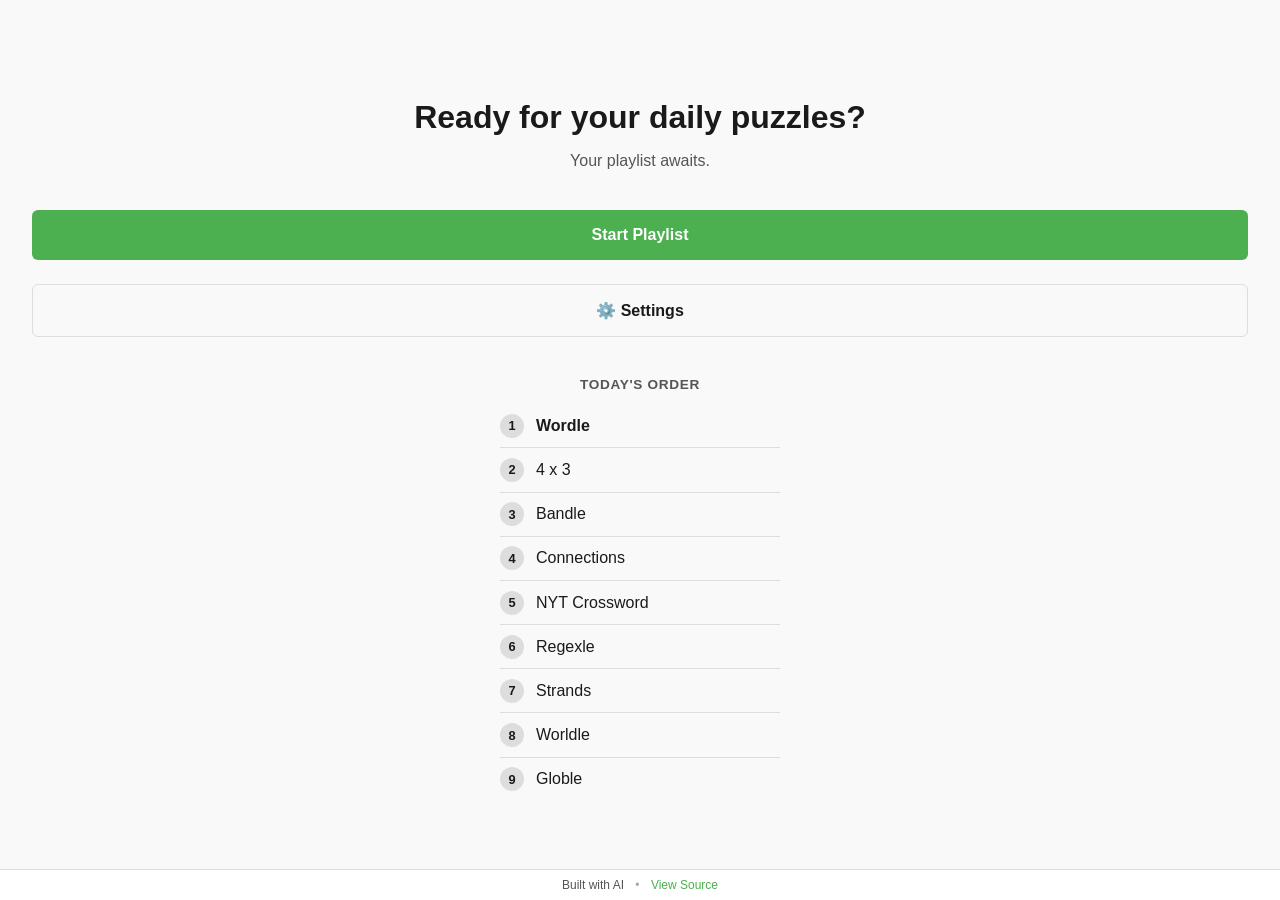
<file: src/index.html>
<!DOCTYPE html>
<html lang="en">
<head>
  <meta charset="UTF-8">
  <meta name="viewport" content="width=device-width, initial-scale=1.0, viewport-fit=cover">
  <meta name="apple-mobile-web-app-capable" content="yes">
  <meta name="apple-mobile-web-app-status-bar-style" content="black-translucent">
  <meta name="theme-color" content="#4CAF50" media="(prefers-color-scheme: light)">
  <meta name="theme-color" content="#66bb6a" media="(prefers-color-scheme: dark)">
  <meta name="description" content="Zaptross' ideal daily puzzle rotation.">
  <title>The 'Dles</title>
  <link rel="manifest" href="manifest.json">
  <link rel="icon" type="image/png" sizes="16x16" href="icons/favicon-16.png">
  <link rel="icon" type="image/png" sizes="32x32" href="icons/favicon-32.png">
  <link rel="apple-touch-icon" href="icons/icon-192.png">
  <link rel="stylesheet" href="index.css">
</head>
<body>

  <!-- Screen 1: Empty Configuration State -->
  <div id="screen-empty" class="screen hidden">
    <div class="message-container">
      <h1>Welcome to the Playlist</h1>
      <p>Your configuration array is currently empty.</p>
      <p>Please open <code>index.js</code> and populate the <code>PLAYLIST_CONFIG</code> array to get started.</p>
    </div>
  </div>

  <!-- Screen 1b: Start/Resume Gate (for popup-blocked games) -->
  <div id="screen-gate" class="screen hidden">
    <div class="message-container">
      <h1 id="gate-title">Ready for your daily puzzles?</h1>
      <p id="gate-subtitle">Your playlist awaits.</p>
      <button id="btn-gate-start" class="btn primary block">Start Playlist</button>
      
      <button id="btn-gate-settings" class="btn secondary block settings-btn">
        <span class="settings-icon">⚙️</span> Settings
        <span id="gate-settings-badge" class="badge hidden"></span>
      </button>
      
      <div id="gate-playlist" class="playlist-preview">
        <h3>Today's Order</h3>
        <ol id="gate-playlist-items"></ol>
        <div id="subset-controls" class="subset-controls hidden">
          <button id="btn-subset-minus" class="btn icon-btn">−</button>
          <span id="subset-count">5 games</span>
          <button id="btn-subset-plus" class="btn icon-btn">+</button>
        </div>
      </div>
    </div>
  </div>

  <!-- Screen 2: Main Game Player -->
  <div id="screen-game" class="screen hidden">
    
    <!-- Fallback view for games that break iframes -->
    <div id="new-tab-fallback" class="hidden">
      <div class="message-container">
        <h2 id="new-tab-title">Playing in a new tab...</h2>
        <p>This game is configured to block iframes and has been opened in a new tab.</p>
        <p>Once you are finished, return here to submit your score or skip.</p>
        <button id="btn-reopen-tab" class="btn secondary">Re-open Tab</button>
      </div>
    </div>

    <!-- The standard iframe view -->
    <iframe id="game-iframe" src="" frameborder="0" sandbox="allow-scripts allow-same-origin allow-popups allow-forms"></iframe>

    <!-- The Minimalist Control Bar -->
    <div id="control-bar" class="control-bar">
      <div class="bar-left">
        <button id="btn-back" class="btn icon-btn" title="Go Back">◀</button>
      </div>
      <div class="bar-center">
        <span id="game-title-display">Game Name</span>
      </div>
      <div class="bar-right">
        <button id="btn-skip" class="btn secondary">Skip</button>
        <button id="btn-submit" class="btn primary">Submit Score</button>
      </div>
    </div>
  </div>

  <!-- Screen 3: Summary Screen -->
  <div id="screen-summary" class="screen hidden">
    <div class="summary-container">
      <div class="summary-header">
        <h1>Today's Summary</h1>
      </div>
      
      <div id="summary-list" class="summary-list">
        <!-- Javascript will populate this list -->
      </div>
      
      <div class="summary-actions">
        <button id="btn-copy-all" class="btn primary block">Copy All Results</button>
        <button id="btn-summary-settings" class="btn secondary block settings-btn">
          <span class="settings-icon">⚙️</span> Settings
          <span id="summary-settings-badge" class="badge hidden"></span>
        </button>
      </div>
    </div>
  </div>

  <!-- Screen 4: Settings Screen -->
  <div id="screen-settings" class="screen hidden">
    <div class="settings-container">
      <div class="settings-header">
        <button id="btn-settings-back" class="btn icon-btn">←</button>
        <h1>Settings</h1>
        <div class="header-spacer"></div>
      </div>
      
      <!-- Game List Section -->
      <section class="settings-section">
        <h2>Your Playlist</h2>
        <p class="section-hint">Drag to reorder. Uncheck to disable.</p>
        <div id="settings-game-list" class="settings-game-list">
          <!-- JS will populate -->
        </div>
      </section>
      
      <!-- Randomization Section -->
      <section class="settings-section">
        <h2>Randomization</h2>
        
        <label class="settings-toggle">
          <input type="checkbox" id="setting-randomize-order">
          <span class="toggle-label">Shuffle order daily</span>
        </label>
        
        <label class="settings-toggle">
          <input type="checkbox" id="setting-random-subset">
          <span class="toggle-label">Random subset mode</span>
        </label>
        
        <div id="subset-size-control" class="settings-slider hidden">
          <label for="setting-subset-size">Games per day:</label>
          <input type="range" id="setting-subset-size" min="1" max="7" value="5">
          <span id="subset-size-display">5</span>
        </div>
      </section>
      
      <!-- Appearance Section -->
      <section class="settings-section">
        <h2>Appearance</h2>
        
        <label class="settings-toggle">
          <input type="checkbox" id="setting-dark-mode">
          <span class="toggle-label">Dark mode</span>
        </label>
      </section>
      
      <!-- Actions Section -->
      <section class="settings-section settings-actions">
        <button id="btn-settings-save" class="btn primary block">Save & Close</button>
        <button id="btn-reset-defaults" class="btn secondary block">Reset to Defaults</button>
        <button id="btn-force-refresh" class="btn secondary block">Force Refresh App</button>
      </section>
    </div>
  </div>

  <!-- Score Submission Modal -->
  <div id="score-modal" class="modal-overlay hidden">
    <div class="modal-content">
      <h2 id="modal-title">Submit Score</h2>
      <p>Paste your shared result text below:</p>
      <textarea id="score-input" rows="8" placeholder="Paste your result here..."></textarea>
      <div class="modal-actions">
        <button id="btn-modal-cancel" class="btn secondary">Cancel</button>
        <button id="btn-modal-save" class="btn primary">Save & Next</button>
      </div>
    </div>
  </div>

  <!-- Dev Edit Modal -->
  <div id="dev-edit-modal" class="modal-overlay hidden">
    <div class="modal-content">
      <h2 id="dev-edit-title">Edit Score</h2>
      <p>Edit the result text:</p>
      <textarea id="dev-edit-input" rows="8"></textarea>
      <div class="modal-actions">
        <button id="btn-dev-edit-cancel" class="btn secondary">Cancel</button>
        <button id="btn-dev-edit-save" class="btn primary">Save</button>
      </div>
    </div>
  </div>

  <!-- Footer -->
  <footer id="site-footer" class="site-footer">
    <span>Built with AI</span>
    <span class="separator">•</span>
    <span id="commit-hash" class="commit-hash"></span>
    <span class="separator">•</span>
    <a href="https://github.com/zaptross/zapdles" target="_blank" rel="noopener">View Source</a>
  </footer>

  <!-- Update Toast -->
  <div id="update-toast" class="update-toast hidden">
    <span>Update available</span>
    <button id="btn-update-refresh" class="btn primary small">Refresh</button>
  </div>


  <!-- Dev Panel (only shown in development) -->
  <div id="dev-panel" class="dev-panel hidden">
    <div class="dev-panel-header">🛠 Dev Tools</div>
    <div id="dev-game-buttons"></div>
    <hr>
    <button id="dev-reset-start" class="btn secondary block">Reset to Start</button>
    <button id="dev-skip-summary" class="btn secondary block">Skip to Summary</button>
    <button id="dev-clear-today" class="btn secondary block">Clear All Today</button>
    <button id="dev-clear-history" class="btn secondary block danger">Clear All History</button>
  </div>

  <script src="index.js"></script>
</body>
</html>
</file>
<file: src/index.css>
/* --- CSS Variables & Theming --- */
:root {
  --bg-color: #f9f9f9;
  --surface-color: #ffffff;
  --text-primary: #1a1a1a;
  --text-secondary: #555555;
  --border-color: #dddddd;
  --brand-color: #4CAF50;
  --brand-hover: #45a049;
  --bar-bg: rgba(255, 255, 255, 0.95);
  --modal-overlay: rgba(0, 0, 0, 0.5);
}

/* Auto Dark Mode Detection */
@media (prefers-color-scheme: dark) {
  :root:not([data-theme="light"]) {
    --bg-color: #121212;
    --surface-color: #1e1e1e;
    --text-primary: #e0e0e0;
    --text-secondary: #aaaaaa;
    --border-color: #333333;
    --brand-color: #66bb6a;
    --brand-hover: #5cba60;
    --bar-bg: rgba(30, 30, 30, 0.95);
    --modal-overlay: rgba(0, 0, 0, 0.7);
  }
}

/* Manual Dark Mode Override */
:root[data-theme="dark"] {
  --bg-color: #121212;
  --surface-color: #1e1e1e;
  --text-primary: #e0e0e0;
  --text-secondary: #aaaaaa;
  --border-color: #333333;
  --brand-color: #66bb6a;
  --brand-hover: #5cba60;
  --bar-bg: rgba(30, 30, 30, 0.95);
  --modal-overlay: rgba(0, 0, 0, 0.7);
}

/* Manual Light Mode Override */
:root[data-theme="light"] {
  --bg-color: #f9f9f9;
  --surface-color: #ffffff;
  --text-primary: #1a1a1a;
  --text-secondary: #555555;
  --border-color: #dddddd;
  --brand-color: #4CAF50;
  --brand-hover: #45a049;
  --bar-bg: rgba(255, 255, 255, 0.95);
  --modal-overlay: rgba(0, 0, 0, 0.5);
}

/* --- Global Resets --- */
* { box-sizing: border-box; margin: 0; padding: 0; }
html {
  /* Fix iOS tap highlight */
  -webkit-tap-highlight-color: transparent;
  /* Prevent double-tap zoom delay */
  touch-action: manipulation;
}
body {
  font-family: -apple-system, BlinkMacSystemFont, "Segoe UI", Roboto, Helvetica, Arial, sans-serif;
  background-color: var(--bg-color);
  color: var(--text-primary);
  /* Fix iOS 100vh bug - dvh with fallback */
  height: 100vh;
  height: 100dvh;
  overflow: hidden;
  /* Prevent pull-to-refresh interference */
  overscroll-behavior: none;
}

/* --- Utility Classes --- */
.hidden { display: none !important; }
.screen {
  width: 100vw;
  height: 100vh;
  height: 100dvh;
  position: relative;
  overflow-y: auto;
  /* Safe area padding for notched devices */
  padding-top: env(safe-area-inset-top);
  padding-bottom: env(safe-area-inset-bottom);
  padding-left: env(safe-area-inset-left);
  padding-right: env(safe-area-inset-right);
}
/* Game screen needs full bleed for iframe - control bar handles its own safe areas */
#screen-game {
  padding: 0;
}
.message-container {
  display: flex; flex-direction: column; align-items: center; justify-content: center;
  height: 100%; text-align: center; padding: 2rem;
}
.message-container h1, .message-container h2 { margin-bottom: 1rem; }
.message-container p { margin-bottom: 1rem; color: var(--text-secondary); max-width: 400px; }

/* --- Buttons --- */
.btn {
  padding: 0.5rem 1rem; border: none; border-radius: 6px; font-weight: 600;
  cursor: pointer; font-size: 0.9rem; transition: background 0.2s;
}
.btn.primary { background-color: var(--brand-color); color: #fff; }
.btn.primary:hover { background-color: var(--brand-hover); }
.btn.secondary { background-color: transparent; border: 1px solid var(--border-color); color: var(--text-primary); }
.btn.secondary:hover { background-color: var(--border-color); }
.btn.icon-btn { background: transparent; font-size: 1.2rem; padding: 0.25rem 0.5rem; }
.btn.block { display: block; width: 100%; padding: 1rem; font-size: 1rem; margin-top: 1.5rem; }

/* --- Playlist Preview (Gate Screen) --- */
.playlist-preview {
  margin-top: 2.5rem;
  text-align: left;
  width: 100%;
  max-width: 280px;
}
.playlist-preview h3 {
  font-size: 0.85rem;
  text-transform: uppercase;
  letter-spacing: 0.05em;
  color: var(--text-secondary);
  margin-bottom: 0.75rem;
  text-align: center;
}
.playlist-preview ol {
  list-style: none;
  counter-reset: playlist;
}
.playlist-preview li {
  counter-increment: playlist;
  padding: 0.6rem 0;
  border-bottom: 1px solid var(--border-color);
  display: flex;
  align-items: center;
  gap: 0.75rem;
  color: var(--text-primary);
}
.playlist-preview li:last-child { border-bottom: none; }
.playlist-preview li::before {
  content: counter(playlist);
  display: inline-flex;
  align-items: center;
  justify-content: center;
  width: 1.5rem;
  height: 1.5rem;
  background: var(--border-color);
  border-radius: 50%;
  font-size: 0.8rem;
  font-weight: 600;
  flex-shrink: 0;
}
.playlist-preview li.completed::before {
  background: var(--brand-color);
  color: #fff;
}
.playlist-preview li.current {
  font-weight: 600;
}
.subset-controls {
  display: flex;
  justify-content: center;
  align-items: center;
  gap: 1rem;
  margin-top: 1rem;
  padding-top: 0.75rem;
  border-top: 1px solid var(--border-color);
}
.subset-controls .btn {
  width: 2rem;
  height: 2rem;
  padding: 0;
  font-size: 1.25rem;
  line-height: 1;
  border: 1px solid var(--border-color);
  border-radius: 50%;
}
.subset-controls span {
  font-size: 0.85rem;
  color: var(--text-secondary);
}

/* --- Game Screen Elements --- */
iframe { width: 100%; height: 100%; display: block; }
#new-tab-fallback { width: 100%; height: 100%; background: var(--bg-color); }

.control-bar {
  position: absolute; left: 50%; transform: translateX(-50%);
  width: 95%; max-width: 600px; padding: 0.75rem 1rem;
  background: var(--bar-bg); backdrop-filter: blur(8px);
  border: 1px solid var(--border-color); border-radius: 12px;
  display: flex; justify-content: space-between; align-items: center;
  box-shadow: 0 4px 12px rgba(0,0,0,0.1); z-index: 10;
}
.control-bar.top { top: max(1rem, env(safe-area-inset-top)); }
.control-bar.bottom { bottom: max(1rem, env(safe-area-inset-bottom)); }
.bar-center { font-weight: bold; font-size: 1.1rem; }
.bar-right { display: flex; gap: 0.5rem; }

/* --- Summary Screen --- */
.summary-container { max-width: 600px; margin: 0 auto; padding: 2rem 1rem; }
.summary-header { display: flex; justify-content: space-between; align-items: center; margin-bottom: 2rem; border-bottom: 1px solid var(--border-color); padding-bottom: 1rem; }
.summary-list { display: flex; flex-direction: column; gap: 1rem; }
.summary-card {
  background: var(--surface-color); padding: 1rem; border-radius: 8px;
  border: 1px solid var(--border-color); display: flex; flex-direction: column; gap: 0.75rem;
}
.summary-card-header { display: flex; justify-content: space-between; align-items: center; font-weight: bold; }
.summary-card-body {
  background: var(--bg-color); padding: 0.75rem; border-radius: 4px;
  font-family: monospace; white-space: pre-wrap; font-size: 0.9rem; border: 1px solid var(--border-color);
}
.status-skipped { color: #f44336; font-style: italic; }

/* --- Modal --- */
.modal-overlay {
  position: fixed; top: 0; left: 0; width: 100vw; height: 100vh;
  background: var(--modal-overlay); display: flex; justify-content: center; align-items: center; z-index: 100;
}
.modal-content {
  background: var(--surface-color); padding: 2rem; border-radius: 12px;
  width: 90%; max-width: 500px; box-shadow: 0 10px 25px rgba(0,0,0,0.2);
}
.modal-content h2 { margin-bottom: 0.5rem; }
.modal-content p { color: var(--text-secondary); margin-bottom: 1rem; font-size: 0.9rem; }
textarea {
  width: 100%; padding: 0.75rem; border: 1px solid var(--border-color);
  border-radius: 6px; background: var(--bg-color); color: var(--text-primary);
  font-family: monospace; font-size: 16px; resize: vertical; margin-bottom: 1rem;
}
.modal-actions { display: flex; justify-content: flex-end; gap: 0.5rem; }

/* --- Dev Panel (Development Only) --- */
.dev-panel {
  position: fixed;
  top: 50%;
  right: 1rem;
  transform: translateY(-50%);
  width: 180px;
  padding: 1rem;
  background: var(--surface-color);
  border: 2px dashed var(--brand-color);
  border-radius: 8px;
  box-shadow: 0 4px 12px rgba(0,0,0,0.15);
  z-index: 9999;
  font-size: 0.8rem;
}
.dev-panel-header {
  font-weight: bold;
  margin-bottom: 0.75rem;
  color: var(--brand-color);
}
.dev-panel hr {
  border: none;
  border-top: 1px solid var(--border-color);
  margin: 0.75rem 0;
}
.dev-panel .btn.block {
  margin-top: 0.5rem;
  padding: 0.5rem;
  font-size: 0.75rem;
}
.dev-panel .btn.danger {
  color: #f44336;
  border-color: #f44336;
}
.dev-panel .btn.danger:hover {
  background: #f44336;
  color: #fff;
}
.dev-game-btn {
  display: flex;
  justify-content: space-between;
  align-items: center;
  padding: 0.4rem 0;
  border-bottom: 1px solid var(--border-color);
  gap: 0.25rem;
}
.dev-game-btn:last-child { border-bottom: none; }
.dev-game-btn span { flex: 1; }
.dev-game-btn button {
  padding: 0.2rem 0.5rem;
  font-size: 0.7rem;
  background: transparent;
  border: 1px solid var(--border-color);
  border-radius: 4px;
  cursor: pointer;
  color: var(--text-primary);
}
.dev-game-btn button[data-action="edit"] {
  border: none;
  padding: 0.2rem;
}
.dev-game-btn button:hover {
  background: var(--border-color);
}


/* --- Settings Screen --- */
.settings-container {
  max-width: 500px;
  margin: 0 auto;
  padding: 1rem;
  padding-bottom: 4rem;
}
.settings-header {
  display: flex;
  align-items: center;
  gap: 1rem;
  margin-bottom: 1.5rem;
  padding-bottom: 1rem;
  border-bottom: 1px solid var(--border-color);
}
.settings-header h1 { flex: 1; margin: 0; font-size: 1.5rem; }
.header-spacer { width: 2rem; }

.settings-section {
  margin-bottom: 2rem;
}
.settings-section h2 {
  font-size: 1rem;
  text-transform: uppercase;
  letter-spacing: 0.05em;
  color: var(--text-secondary);
  margin-bottom: 0.75rem;
}
.section-hint {
  font-size: 0.85rem;
  color: var(--text-secondary);
  margin-bottom: 0.75rem;
}

/* Game List */
.settings-game-list {
  background: var(--surface-color);
  border-radius: 8px;
  border: 1px solid var(--border-color);
}
.settings-game-item {
  display: flex;
  align-items: center;
  padding: 0.75rem 1rem;
  gap: 0.75rem;
  border-bottom: 1px solid var(--border-color);
  cursor: grab;
}
.settings-game-item:last-child { border-bottom: none; }
.settings-game-item.dragging {
  opacity: 0.5;
  background: var(--border-color);
}
.settings-game-item .drag-handle {
  color: var(--text-secondary);
  cursor: grab;
  user-select: none;
  -webkit-user-select: none;
  -webkit-touch-callout: none;
  touch-action: none;
  padding: 0.5rem;
  margin: -0.5rem;
}
.settings-game-item input[type="checkbox"] {
  width: 1.25rem;
  height: 1.25rem;
  accent-color: var(--brand-color);
}
.settings-game-item .game-name { flex: 1; }
.settings-game-item .game-meta {
  font-size: 0.75rem;
  color: var(--text-secondary);
  background: var(--border-color);
  padding: 0.15rem 0.5rem;
  border-radius: 4px;
}
.settings-game-item .game-meta.new {
  background: var(--brand-color);
  color: #fff;
}
.settings-game-item .game-meta.paid {
  background: #ff9800;
  color: #fff;
  cursor: help;
}
.settings-game-item.disabled .game-name {
  color: var(--text-secondary);
  text-decoration: line-through;
}

/* Toggles */
.settings-toggle {
  display: flex;
  align-items: center;
  gap: 0.75rem;
  padding: 0.75rem 0;
  cursor: pointer;
}
.settings-toggle input[type="checkbox"] {
  width: 1.25rem;
  height: 1.25rem;
  accent-color: var(--brand-color);
}
.toggle-label { flex: 1; }

/* Slider */
.settings-slider {
  display: flex;
  align-items: center;
  gap: 1rem;
  padding: 0.75rem 0;
  padding-left: 2rem;
}
.settings-slider input[type="range"] {
  flex: 1;
  accent-color: var(--brand-color);
}
.settings-slider span {
  min-width: 1.5rem;
  text-align: center;
  font-weight: bold;
}

/* Settings Button Badge */
.settings-btn {
  position: relative;
}
.settings-btn .badge {
  position: absolute;
  top: -4px;
  right: -4px;
  width: 12px;
  height: 12px;
  background: #f44336;
  border-radius: 50%;
  border: 2px solid var(--surface-color);
}

/* Settings Actions */
.settings-actions {
  padding-top: 1rem;
  border-top: 1px solid var(--border-color);
}

/* --- Footer --- */
.site-footer {
  position: fixed;
  bottom: 0;
  left: 0;
  right: 0;
  padding: 0.5rem 1rem;
  padding-bottom: max(0.5rem, env(safe-area-inset-bottom));
  background: var(--surface-color);
  border-top: 1px solid var(--border-color);
  font-size: 0.75rem;
  color: var(--text-secondary);
  text-align: center;
  z-index: 5;
}
.site-footer .separator {
  margin: 0 0.5rem;
  opacity: 0.5;
}
.site-footer .commit-hash {
  font-family: monospace;
  opacity: 0.7;
}
.site-footer a {
  color: var(--brand-color);
  text-decoration: none;
}
.site-footer a:hover {
  text-decoration: underline;
}

/* --- Update Toast --- */
.update-toast {
  position: fixed;
  bottom: calc(2rem + env(safe-area-inset-bottom));
  left: 50%;
  transform: translateX(-50%);
  background: var(--brand-color);
  color: #fff;
  padding: 0.75rem 1rem;
  border-radius: 2rem;
  display: flex;
  align-items: center;
  gap: 1rem;
  box-shadow: 0 4px 12px rgba(0,0,0,0.2);
  z-index: 10000;
  animation: slideUp 0.3s ease-out;
}
@keyframes slideUp {
  from { transform: translateX(-50%) translateY(100%); opacity: 0; }
  to { transform: translateX(-50%) translateY(0); opacity: 1; }
}
.update-toast .btn.small {
  padding: 0.4rem 0.75rem;
  font-size: 0.8rem;
  background: #fff;
  color: var(--brand-color);
  border: none;
}
</file>
